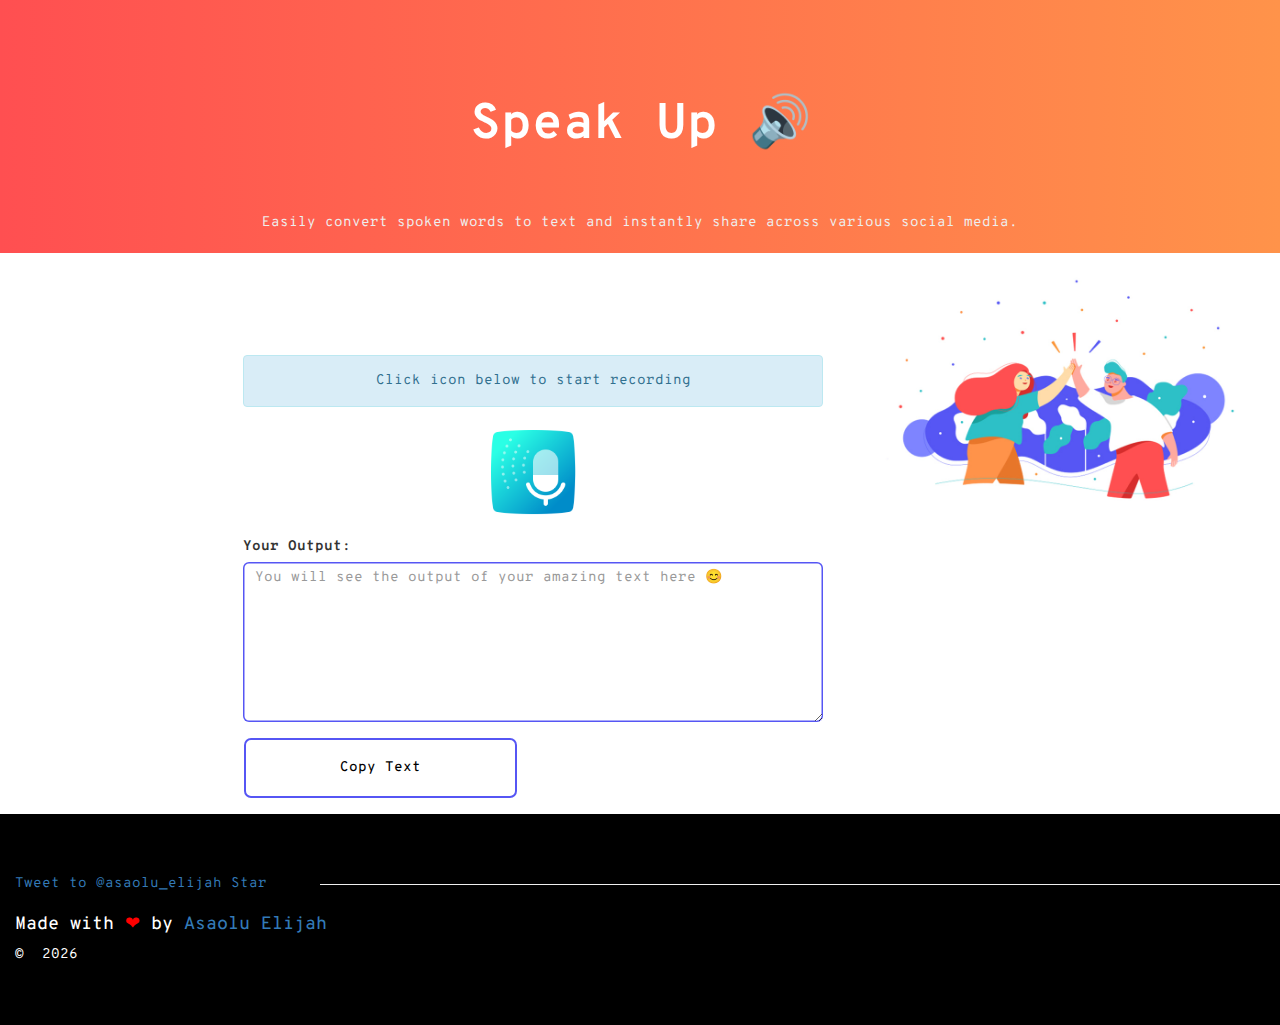
<file: index.html>
﻿<!DOCTYPE html>
<html lang="en-us">

<head>
    <title>SayIt - Convert Speech To Text</title>
    <meta charset="UTF-8" />
    <meta http-equiv="X-UA-Compatible" content="IE=Edge" />
    <meta name="viewport" content="width=device-width, initial-scale = 1.0" />
    <meta name="google-site-verification" content="3BSMr7WxHkkxpM0Kfol42yWYvocFLiKQ3GPjsUSYnuk" />
    <link rel="canonical" href="https://asaoluelijah.github.io/sayit/">
    <meta name="keywords" Content="say-it, sayIt, Speech to text, speech recognition, record speech, record words, words to speech, made in Nigeria, 9ja" />
    <!-- Twitter Card-->
    <meta name="twitter:title" content="sayIt">
    <meta name="twitter:site" content="https://asaoluelijah.github.io/sayit" />
    <meta name="twitter:creator" content="@asaolu_elijah" />
    <meta name="twitter:description" content="Easily convert spoken words to text and instantly share across various social media.">
    <meta name="twitter:image" content="./img/illustration-2.png">
    <meta name="twitter:card" content="./img/illustration-2.png">
    <meta name="description" content="Easily convert spoken words to text and instantly share across various social media.">
    <!--Open Graph-->
    <meta property="og:image" content="./img/logo.png">
    <meta property="og:title" content="sayIt" />
    <meta name="author" content="Asaolu Elijah">
    <meta property="og:description" content="Easily convert spoken words to text and instantly share across various social media." />
    <meta name="author" content="Asaolu Elijah">
    <meta property="og:url" content="https://asaoluelijah.github.io/sayit" />
    <meta property="og:site_name" content="sayIt" />
    <meta property="og:type" content="website" />
    <link rel="stylesheet" type="text/css" media="screen" href="./css/app.css" />
    <link rel="shortcut icon" href="./img/logo.png">
    <meta name="theme-color" content="#ff4f51" />
    <link rel="manifest" href="./manifest.json">

    <!-- Global site tag (gtag.js) - Google Analytics -->
    <script async src="https://www.googletagmanager.com/gtag/js?id=UA-127692724-2"></script>
    <script>
        window.dataLayer = window.dataLayer || [];

        function gtag() {
            dataLayer.push(arguments);
        }
        gtag('js', new Date());

        gtag('config', 'UA-127692724-2');
    </script>

    <!-- Google Knowledge Graph card -->
    <script type='application/ld+json'>
        {
            "@context": "http://www.schema.org",
            "@type": "sayIt",
            "name": "sayIt",
            "url": "https://asaoluelijah.github.io/sayit/",
            "logo": "https://asaoluelijah.github.io/sayit/img/logo.png",
            "description": "Easily convert spoken words to text and instantly share across various social media."
        }
    </script>
    <!-- Global site tag (gtag.js) - Google Analytics -->
    <script async src="https://www.googletagmanager.com/gtag/js?id=G-VHELZE7673"></script>
    <script>
        window.dataLayer = window.dataLayer || [];

        function gtag() {
            dataLayer.push(arguments);
        }
        gtag('js', new Date());

        gtag('config', 'G-VHELZE7673');
    </script>
</head>

<body>
    <header>
        <h1>Speak Up 🔊</h1>
        <p class="text-center">Easily convert spoken words to text and instantly share across various social media.
            <br><br>
        </p>
    </header>

    <section id="userInput">
        <div class="container">
            <div class="row">
                <div class="col-md-2"></div>
                <div class="col-md-6 col-sm-6">

                    <!-- NettyFinder Form -->
                    <form id="nettyFinderForm" onsubmit="compute(event)">

                        <div class="form-group">
                            <div class="col-md-12">
                                <div class="alert alert-info text-center" role="alert" id="alert-box">
                                    Click icon below to start recording
                                </div>
                                <div class="icon-wrapper" onclick="startRecording()">
                                    <center>
                                        <img src="./img/mic-icon-2.png" alt="" class="mic-icon">
                                    </center>
                                </div>
                            </div>
                            <div class="col-md-12 col-sm-12">
                                <label for="output">Your Output: </label>
                                <textarea id="output" class="form-control" placeholder="You will see the output of your amazing text here 😊"></textarea>
                            </div>
                            <div class="col-md-6 col-sm-3">
                                <button type="button" onclick="copyText()" class="btn submit-btn form-control">Copy Text</button>
                            </div>

                        </div>
                    </form>
                    <!--These buttons are created by frinmash.blogspot.com,frinton madtha-->
                    <div id="share-buttons" style="display: none;">
                        <p class="text-center">
                            Easily share generated output on social media:
                        </p>
                        <!-- will be injected automatically -->
                    </div>
                    <br><br><br>

                </div>

                <div class="col-md-4 col-sm-4">
                    <div class="container gif">
                        <img src="./img/illustration.jpg" style="margin-top: -60px;" class="img-responsive" alt="Happy humans celebrating Nigeria">
                    </div>
                </div>
            </div>
        </div>
    </section>

    <!-- FOOTER -->
    <footer>
        <div class="container">
            <div class="row">


                <div class=" col-md-3 col-sm-12 ">
                    <div class="footer-thumb">
                        <div class="shareButton">
                            <a href="https://twitter.com/intent/tweet?&ref_src=twsrc%5Etfw" class="twitter-mention-button" data-size="large" data-text="I just tried using #sayIt ,it easily helped me convert spoken words to text. Check it out!! cc: @asaolu_elijah" data-show-count="false">Tweet to @asaolu_elijah</a>
                            <script async src="https://platform.twitter.com/widgets.js" charset="utf-8"></script>

                            <a class="github-button" href="https://github.com/AsaoluElijah/say-it" data-icon="octicon-star" data-size="large" data-show-count="true" aria-label="Star asaoluelijah/say-it on GitHub">Star</a>

                        </div>
                    </div>
                </div>

                <hr />

                <div class="col-md-5 col-sm-12 ">
                    <div class="copyright-text ">
                        <h4>
                            Made with <span style="color: red;">❤</span> by
                            <a href="https://asaoluelijah.github.io">Asaolu Elijah</a>
                            </p>
                        </h4>

                        <p>&copy; &nbsp;<span id="copy_year"></span>
                        </p>
                    </div>
                </div>

    </footer>

    <script async defer src="https://buttons.github.io/buttons.js"></script>
    <script src="./js/app.js"></script>
</body>

</html>
</file>
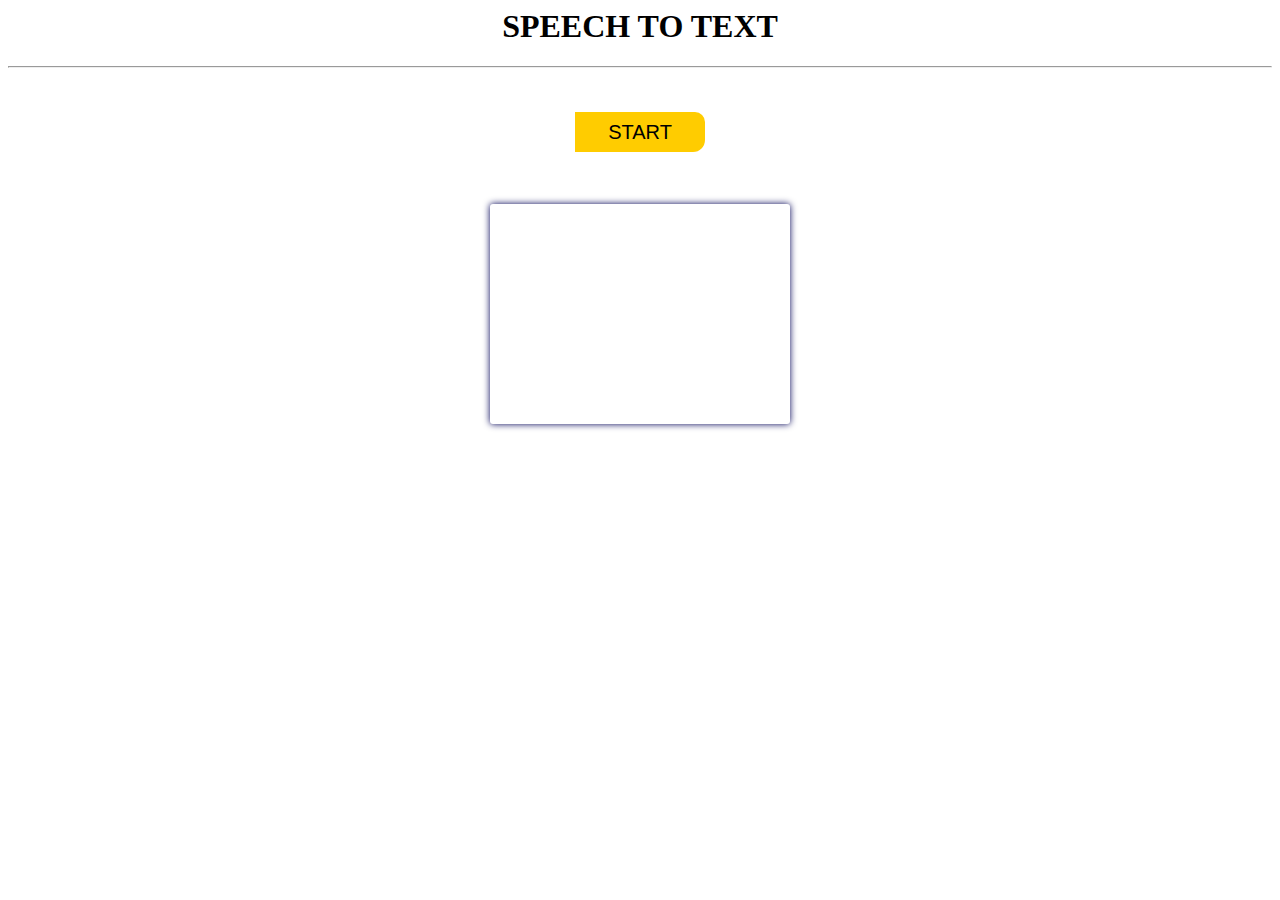
<file: test.html>
<html>

<head>
    <meta http-equiv="Content-Type" content="text/html; charset=UTF-8" />
    <meta name="viewport" content="width=device-width, initial-scale=1, maximum-scale=1.0" />
    <style type="text/css">
        h1 {
            text-transform: uppercase;
        }
        
        input {
            border: 0;
            outline: 0;
            width: 130px;
            height: 40px;
            font-size: 20px;
            background: #ffcc00;
            border-radius: 0 10px 12px 0;
        }
        
        #output {
            padding: 10px;
            width: 280px;
            border-radius: 3px;
            height: 200px;
            box-shadow: 0 0 7px #005;
        }
    </style>
    <script>
        var recognition = new webkitSpeechRecognition() ||
            root.mozSpeechRecognition ||
            root.msSpeechRecognition ||
            root.oSpeechRecognition ||
            root.SpeechRecognition;
        recognition.continuous = true;
        //recognition.interimResults = true;
        function start() {
            recognition.onresult = function(event) {
                console.log(event);
                var output = document.getElementById("output");
                output.innerHTML = "";

                for (var i = 0; i < event.results.length; i++) {

                    output.innerHTML = output.innerHTML + event.results[i][0].transcript;

                }
            }
            recognition.start();
        }
    </script>
</head>

<body>
    <h1>
        <center>Speech to text</center>
    </h1>
    <hr>
    <br><br>
    <center><input id="bStart" type="button" value="START" onclick="start();"></input>
    </center>
    <br><br>
    <center>
        <div>
            <p id="output"></p>
        </div>
    </center>
</body>

</html>
</file>
<file: css/app.css>
@import url('https://fonts.googleapis.com/css?family=Overpass+Mono&display=swap');
@import url('./bootstrap.min.css');
::-webkit-scrollbar {
    width: 6px;
}

::-webkit-scrollbar-track {
    background: transparent;
}

::-webkit-scrollbar-thumb {
    border-radius: 10px;
    background: #23283e;
}

body {
    margin: 0;
    overflow-x: hidden !important;
    font-family: 'Overpass Mono', monospace;
}

* {
    margin: 0;
    padding: 0;
    border: 0;
    outline: 0;
    font-size: 100%;
    vertical-align: baseline;
}

h2,
h3,
h4,
h5,
h6 {
    color: #fff;
}

a {
    text-decoration: none;
}

header {
    position: relative;
    top: -22px;
    height: 100%;
    width: 100%;
    background: linear-gradient(to right, #ff4f51, #ff934a);
    color: #eee;
}

h1 {
    padding: 100px 0 50px 0;
    font-size: 50px;
    text-align: center;
}

header h1 {
    font-weight: bold;
    color: #fff;
}

#label {
    display: none;
}

.container {
    margin: 0;
    width: 100%;
}

.form-group {
    padding-top: 5em;
}

#userInput .section-title h2 {
    color: #fff;
}

.shareButton {
    overflow: hidden;
    margin: 0 auto;
    padding-top: 10px;
}

.shareButton iframe {
    border: 0;
}

.icon-wrapper .mic-icon {
    margin-bottom: 20px;
    width: 90px;
    background-size: cover;
}

#userInput .spaced {
    margin: 25px 0 25px !important;
}

#userInput textarea {
    height: 160px;
    border-radius: 6px;
    box-shadow: inset 0 0 0 1.5px #5656f4;
    border: none;
    outline: none;
}

#userInput .submit-btn {
    background: transparent;
    box-shadow: inset 0 0 0 2px #5656f4;
    border-radius: 8px;
    padding-top: 20px;
    padding-bottom: 40px;
    margin: 15px 0 15px 0;
    color: #000;
    font-weight: 500;
}

#userInput .submit-btn:hover {
    box-shadow: inset 0 0 0 2px #5656f4;
    background: #6a70e6;
    color: #000;
}

#share-buttons img {
    width: 45px;
    padding: 5px;
    border: 0;
    box-shadow: 0;
    display: inline-block;
}

.gif {
    padding-top: 30px;
    max-width: 100%;
    height: auto;
}

footer {
    background: #000;
    position: relative;
    padding: 50px 0 50px 0;
}

footer h2 {
    color: #fff;
}

footer h3 {
    color: #fff;
}

.footer-link {
    margin: 0;
    padding: 0;
}

.footer-link li {
    display: block;
    list-style: none;
    margin: 5px 10px 5px 0;
}

footer p,
footer span,
.footer-link li a {
    color: #fff;
}

.footer-link li a:hover {
    color: #2dce89;
}

.copyright-text p,
.footer-bottom .phone-contact p {
    font-size: 14px;
}

.footer-bottom {
    border-top: 1px solid rgba(255, 255, 255, 0.1);
    margin-top: 5em;
    padding-top: 3em;
}
</file>
